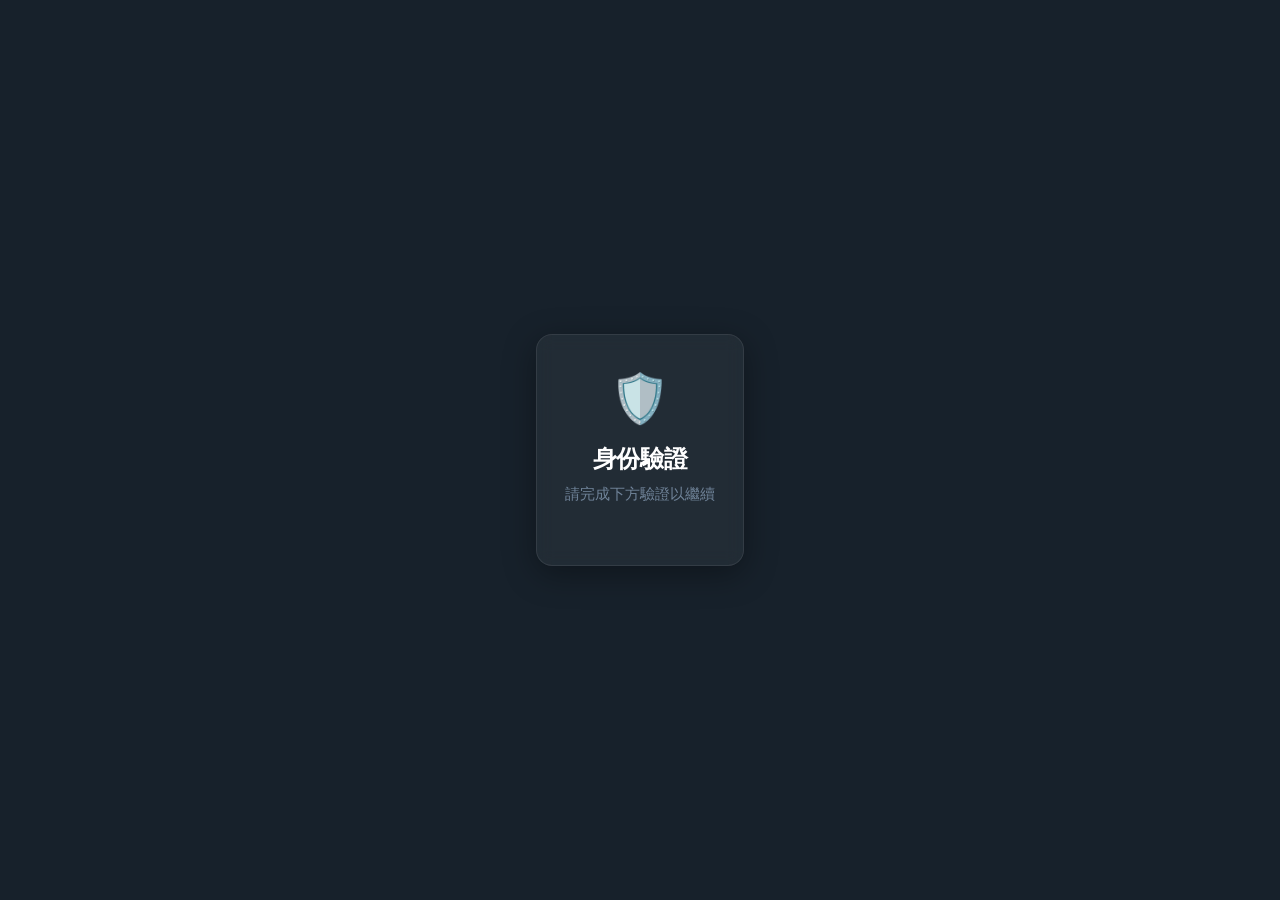
<file: webapp/index.html>
<!DOCTYPE html>
<html lang="zh-TW">
<head>
  <meta charset="UTF-8" />
  <meta name="viewport" content="width=device-width, initial-scale=1.0, maximum-scale=1.0, user-scalable=no" />
  <title>身份驗證</title>
  <!-- Telegram Mini App SDK -->
  <script src="https://telegram.org/js/telegram-web-app.js"></script>
  <link rel="stylesheet" href="style.css" />
</head>
<body>
  <div class="card">
    <div class="icon">🛡️</div>
    <h1>身份驗證</h1>
    <p class="subtitle">請完成下方驗證以繼續</p>
    <div id="captcha-wrapper"></div>
    <p id="status-msg" class="status hidden"></p>
  </div>

  <script>
    const tg = window.Telegram.WebApp;
    tg.ready();
    tg.expand();

    // Apply Telegram theme
    document.documentElement.style.setProperty('--tg-bg',     tg.themeParams.bg_color     || '#17212b');
    document.documentElement.style.setProperty('--tg-text',   tg.themeParams.text_color   || '#ffffff');
    document.documentElement.style.setProperty('--tg-hint',   tg.themeParams.hint_color   || '#708499');
    document.documentElement.style.setProperty('--tg-button', tg.themeParams.button_color || '#2ea6ff');

    const params  = new URLSearchParams(window.location.search);
    const siteKey = params.get('site_key');
    const type    = params.get('type') || 'recaptcha'; // 'recaptcha' | 'turnstile'

    function onVerified(token) {
      showStatus('✅ 驗證成功，正在提交…', 'success');
      tg.sendData(token);
    }
    function showStatus(msg, cls) {
      const el = document.getElementById('status-msg');
      el.textContent = msg;
      el.className = 'status ' + cls;
    }

    if (!siteKey) {
      showStatus('❌ 配置錯誤：缺少 site_key 參數', 'error');
    } else if (type === 'turnstile') {
      // ── Cloudflare Turnstile ──────────────────────────────────────
      const s = document.createElement('script');
      s.src = 'https://challenges.cloudflare.com/turnstile/v0/api.js';
      s.async = true; s.defer = true;
      document.head.appendChild(s);

      const w = document.getElementById('captcha-wrapper');
      w.innerHTML = `<div class="cf-turnstile"
        data-sitekey="${siteKey}"
        data-theme="${tg.colorScheme === 'dark' ? 'dark' : 'light'}"
        data-callback="onTurnstileSuccess"
        data-expired-callback="onTurnstileExpired"
        data-error-callback="onTurnstileError">
      </div>`;

      window.onTurnstileSuccess = onVerified;
      window.onTurnstileExpired = () => showStatus('⚠️ 驗證已過期，請重試', 'warn');
      window.onTurnstileError   = () => showStatus('❌ 驗證出錯，請重試', 'error');

    } else {
      // ── Google reCAPTCHA v2 ───────────────────────────────────────
      const s = document.createElement('script');
      s.src = 'https://www.google.com/recaptcha/api.js?onload=onRecaptchaLoad&render=explicit';
      s.async = true; s.defer = true;
      document.head.appendChild(s);

      document.getElementById('captcha-wrapper').innerHTML = '<div id="recaptcha-widget"></div>';

      let widgetId = null;
      window.onRecaptchaLoad = () => {
        widgetId = grecaptcha.render('recaptcha-widget', {
          sitekey:           siteKey,
          theme:             tg.colorScheme === 'dark' ? 'dark' : 'light',
          callback:          onVerified,
          'expired-callback': () => { showStatus('⚠️ 驗證已過期，請重試', 'warn'); grecaptcha.reset(widgetId); },
          'error-callback':   () => showStatus('❌ 驗證出錯，請重試', 'error'),
        });
      };
    }
  </script>
</body>
</html>
</file>
<file: webapp/style.css>
:root {
  --tg-bg:     #17212b;
  --tg-text:   #ffffff;
  --tg-hint:   #708499;
  --tg-button: #2ea6ff;
  --card-bg:   rgba(255, 255, 255, 0.05);
  --radius:    16px;
}

*, *::before, *::after {
  box-sizing: border-box;
  margin: 0;
  padding: 0;
}

html, body {
  min-height: 100%;
  background-color: var(--tg-bg);
  color: var(--tg-text);
  font-family: -apple-system, BlinkMacSystemFont, 'Segoe UI', Roboto, Helvetica, Arial, sans-serif;
  display: flex;
  align-items: center;
  justify-content: center;
  padding: 24px 16px;
}

.card {
  background: var(--card-bg);
  border: 1px solid rgba(255, 255, 255, 0.08);
  border-radius: var(--radius);
  padding: 36px 28px 32px;
  max-width: 420px;
  width: 100%;
  text-align: center;
  box-shadow: 0 8px 32px rgba(0, 0, 0, 0.35);
  backdrop-filter: blur(8px);
  animation: fadeIn 0.35s ease;
}

@keyframes fadeIn {
  from { opacity: 0; transform: translateY(12px); }
  to   { opacity: 1; transform: translateY(0); }
}

.icon {
  font-size: 3rem;
  margin-bottom: 16px;
  animation: pulse 2.5s ease-in-out infinite;
}

@keyframes pulse {
  0%, 100% { transform: scale(1); }
  50%       { transform: scale(1.08); }
}

h1 {
  font-size: 1.5rem;
  font-weight: 700;
  letter-spacing: -0.02em;
  margin-bottom: 8px;
  color: var(--tg-text);
}

.subtitle {
  font-size: 0.95rem;
  color: var(--tg-hint);
  margin-bottom: 28px;
  line-height: 1.5;
}

#recaptcha-wrapper {
  display: flex;
  justify-content: center;
  min-height: 78px;
}

/* Status messages */
.status {
  margin-top: 20px;
  padding: 10px 16px;
  border-radius: 10px;
  font-size: 0.92rem;
  font-weight: 500;
  transition: all 0.3s ease;
}

.status.hidden   { display: none; }
.status.success  { background: rgba(46, 166, 255, 0.15); color: var(--tg-button); border: 1px solid rgba(46, 166, 255, 0.3); }
.status.warn     { background: rgba(255, 186, 0, 0.12);  color: #ffd060;          border: 1px solid rgba(255, 186, 0, 0.3); }
.status.error    { background: rgba(255, 80, 80, 0.12);  color: #ff7070;          border: 1px solid rgba(255, 80, 80, 0.3); }
</file>
